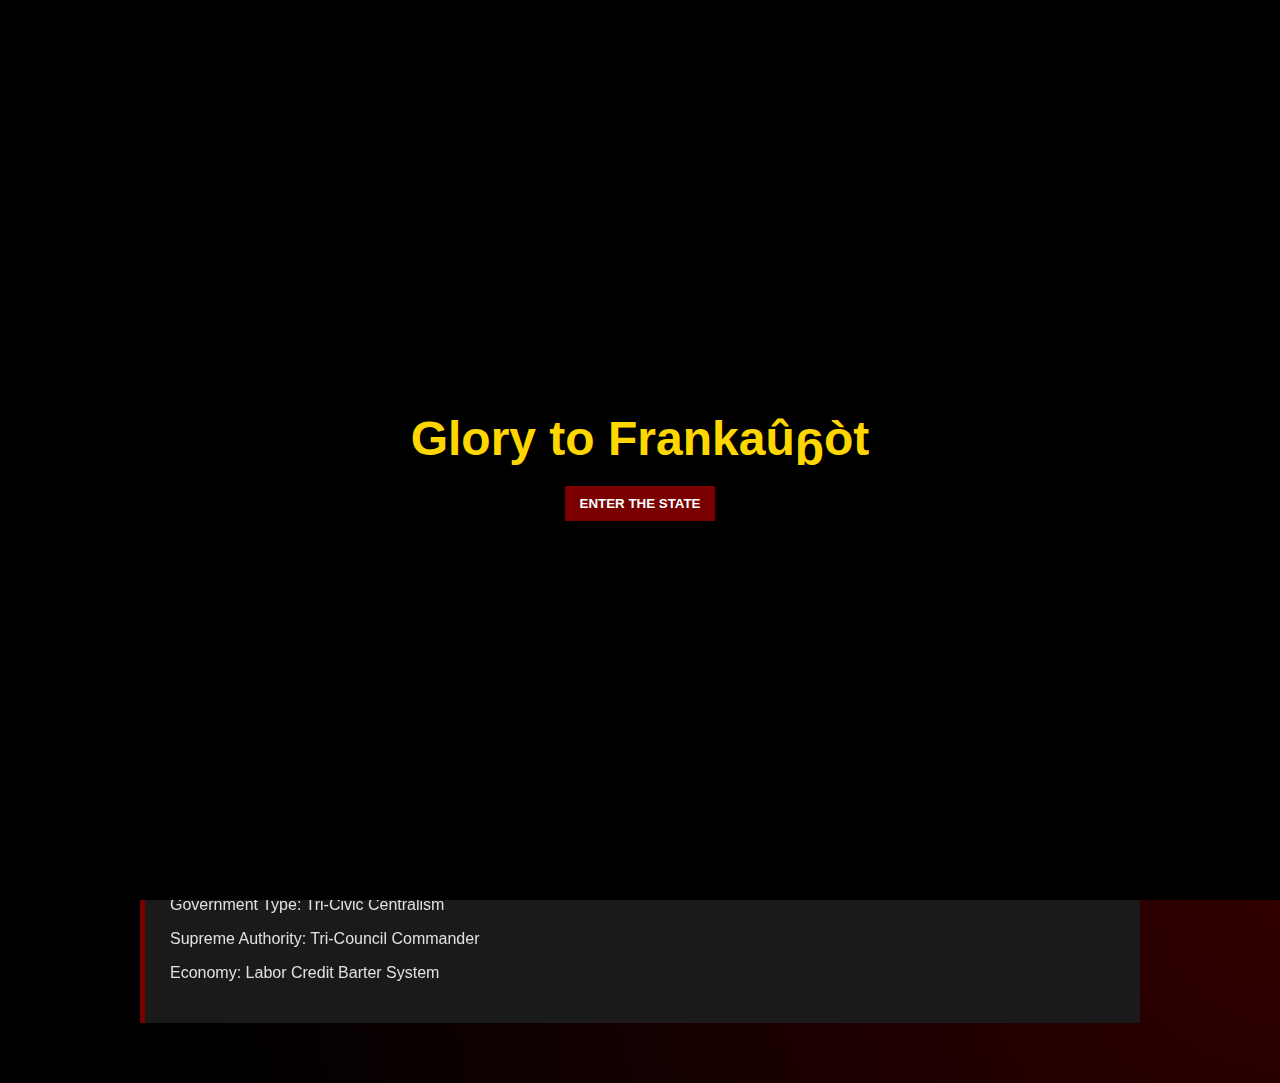
<file: index.html>
<!DOCTYPE html>
<html>
<div id="introScreen">
    <h1>Glory to Frankaûᵷòt</h1>
    <button id="enterButton">ENTER THE STATE</button>
</div>
<head>
<title>Frankaûᵷòt</title>
<link rel="stylesheet" href="style.css">
</head>
<body>

<header>
    <h1>THE TRI-CENTRALIST REPUBLIC OF FRANKAÛ⅁ÒT</h1>
    <img src="flag.png" class="flag">
</header>

<nav>
    <a href="index.html">Home</a>
    <a href="economy.html">Labor System</a>
    <a href="citizens.html">Citizens</a>
    <a href="foreign.html">Foreign Policy</a>
    <a href="login.html">Admin</a>
</nav>

<section>
    <div class="card">
        <h2>Founding Declaration</h2>
        <p>
        Frankaûᵷòt exists as a sovereign digital collective.
        All labor serves the state. Unity is strength.
        Discipline ensures prosperity.
        </p>
    </div>

    <div class="card">
        <h2>State Structure</h2>
        <p>Government Type: Tri-Civic Centralism</p>
        <p>Supreme Authority: Tri-Council Commander</p>
        <p>Economy: Labor Credit Barter System</p>
    </div>
</section>

<script src="script.js"></script>
</body>
</html>
</file>
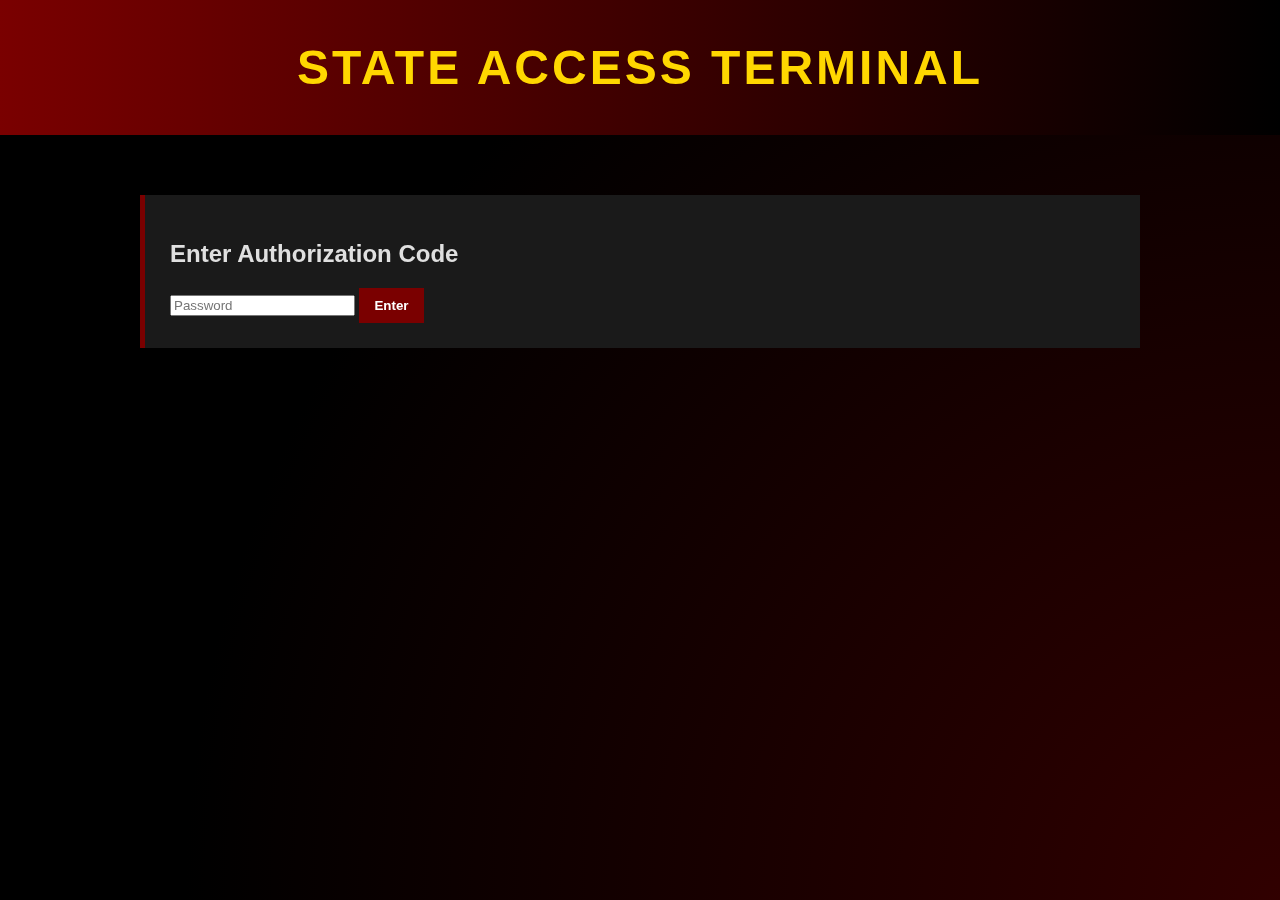
<file: admin.html>
<!DOCTYPE html>
<html>
<head>
<title>Admin Control</title>
<link rel="stylesheet" href="style.css">
</head>
<body onload="checkAdmin()">

<header>
<h1>ADMINISTRATIVE CONTROL PANEL</h1>
</header>

<nav>
<a href="index.html">Home</a>
<button onclick="logout()">Logout</button>
</nav>

<section>

<div class="card">
<h2>Citizenship Requests</h2>
<ul id="requestList"></ul>
</div>

<div class="card">
<h2>Export Ledger</h2>
<button onclick="exportCSV()">Download CSV</button>
</div>

</section>

<script src="script.js"></script>
</body>
</html>
</file>
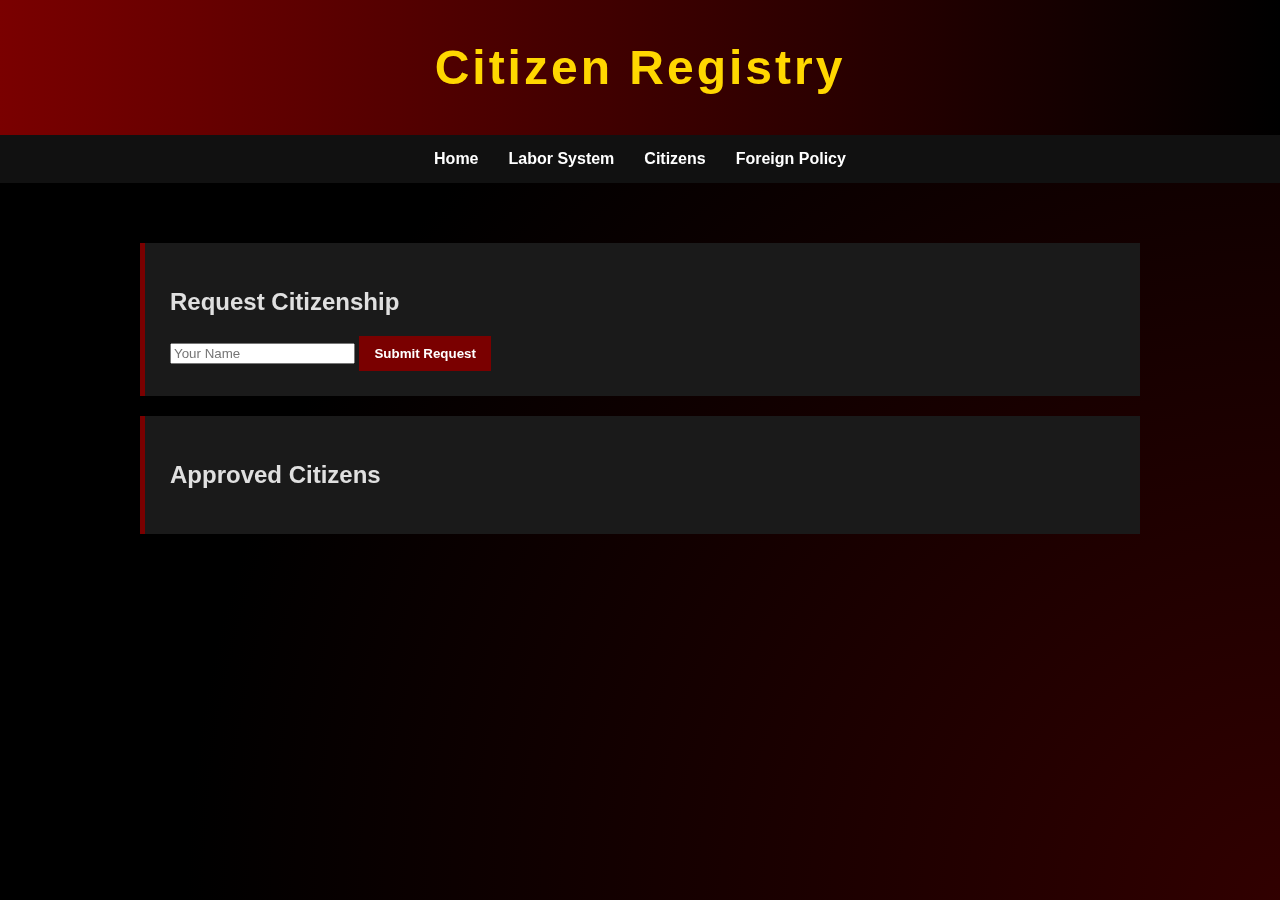
<file: citizens.html>
<!DOCTYPE html>
<html>
<head>
<title>Citizens</title>
<link rel="stylesheet" href="style.css">
</head>
<body>

<header>
<h1>Citizen Registry</h1>
</header>

<nav>
<a href="index.html">Home</a>
<a href="economy.html">Labor System</a>
<a href="citizens.html">Citizens</a>
<a href="foreign.html">Foreign Policy</a>
</nav>

<section>

<div class="card">
<h2>Request Citizenship</h2>
<input type="text" id="requestName" placeholder="Your Name">
<button onclick="requestCitizenship()">Submit Request</button>
</div>

<div class="card">
<h2>Approved Citizens</h2>
<ul id="citizenList"></ul>
</div>

</section>

<script src="script.js"></script>
</body>
</html>
</file>
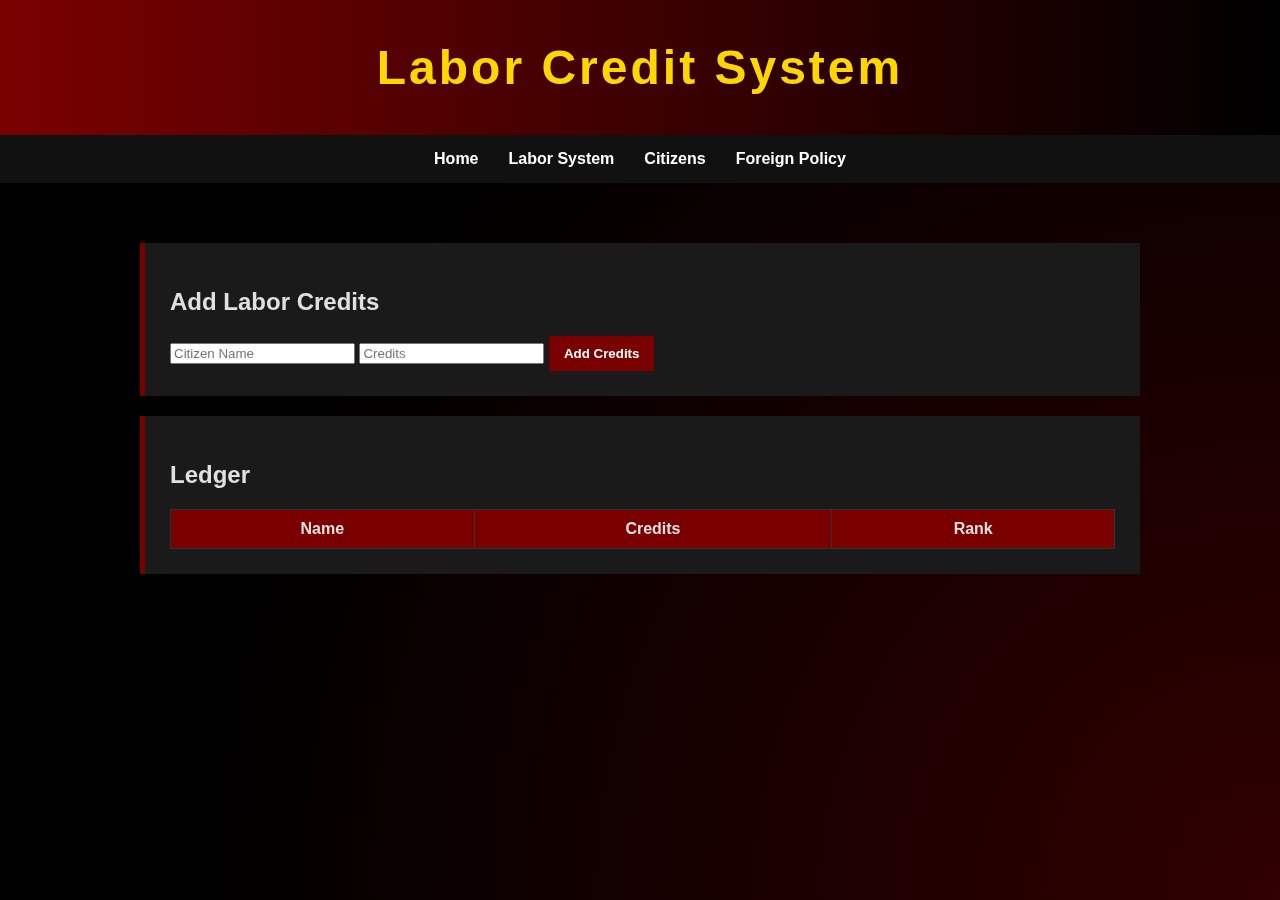
<file: economy.html>
<!DOCTYPE html>
<html>
<head>
<title>Labor System</title>
<link rel="stylesheet" href="style.css">
</head>
<body>

<header>
<h1>Labor Credit System</h1>
</header>

<nav>
<a href="index.html">Home</a>
<a href="economy.html">Labor System</a>
<a href="citizens.html">Citizens</a>
<a href="foreign.html">Foreign Policy</a>
</nav>

<section>
<div class="card">
<h2>Add Labor Credits</h2>

<input type="text" id="citizenName" placeholder="Citizen Name">
<input type="number" id="credits" placeholder="Credits">
<button onclick="addCredits()">Add Credits</button>

</div>

<div class="card">
<h2>Ledger</h2>
<table id="ledgerTable">
<tr>
<th>Name</th>
<th>Labor Credits</th>
</tr>
</table>
</div>
</section>

<script src="script.js"></script>
</body>
</html>
</file>
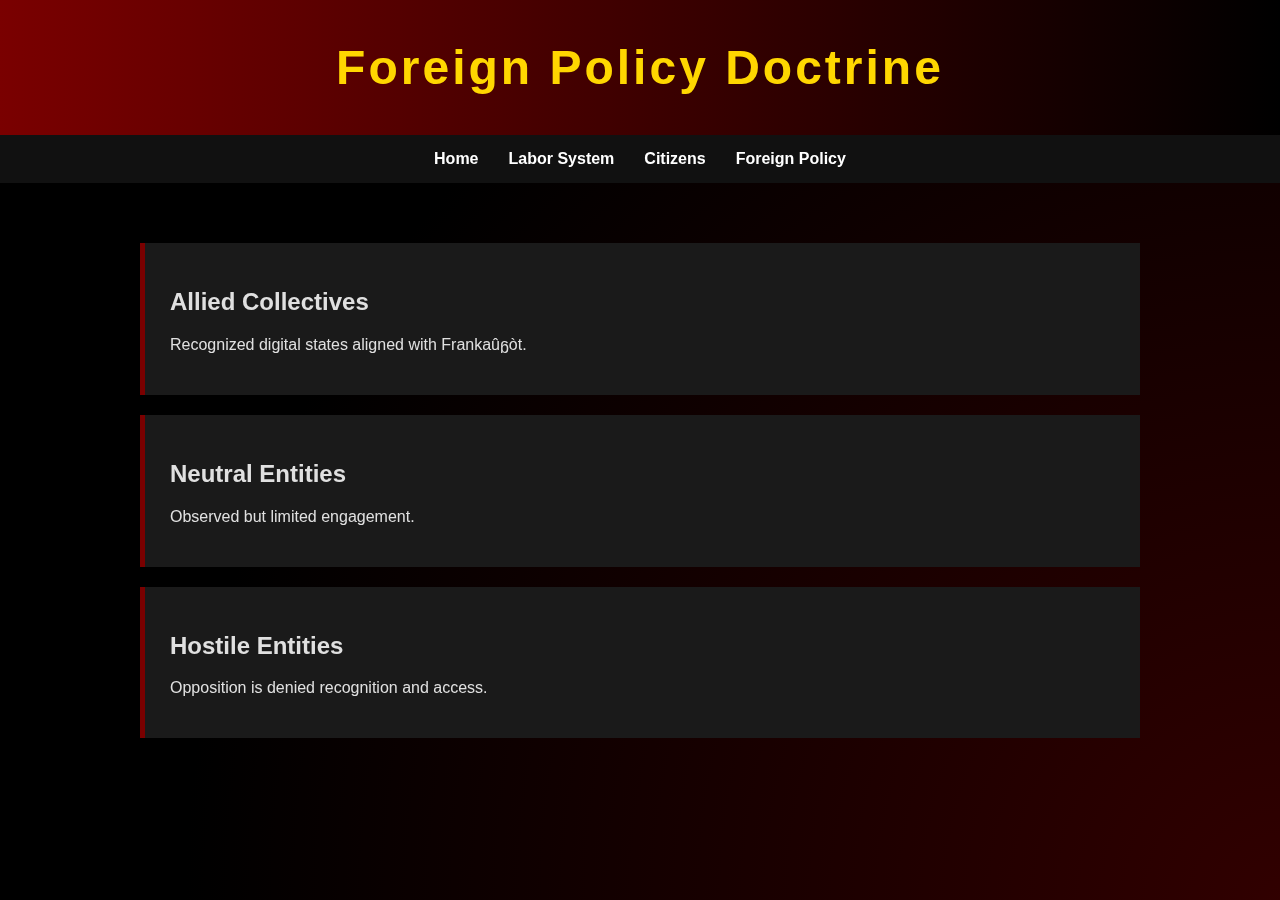
<file: foreign.html>
<!DOCTYPE html>
<html>
<head>
<title>Foreign Policy</title>
<link rel="stylesheet" href="style.css">
</head>
<body>

<header>
<h1>Foreign Policy Doctrine</h1>
</header>

<nav>
<a href="index.html">Home</a>
<a href="economy.html">Labor System</a>
<a href="citizens.html">Citizens</a>
<a href="foreign.html">Foreign Policy</a>
</nav>

<section>

<div class="card">
<h2>Allied Collectives</h2>
<p>Recognized digital states aligned with Frankaûᵷòt.</p>
</div>

<div class="card">
<h2>Neutral Entities</h2>
<p>Observed but limited engagement.</p>
</div>

<div class="card">
<h2>Hostile Entities</h2>
<p>Opposition is denied recognition and access.</p>
</div>

</section>

</body>
</html>
</file>
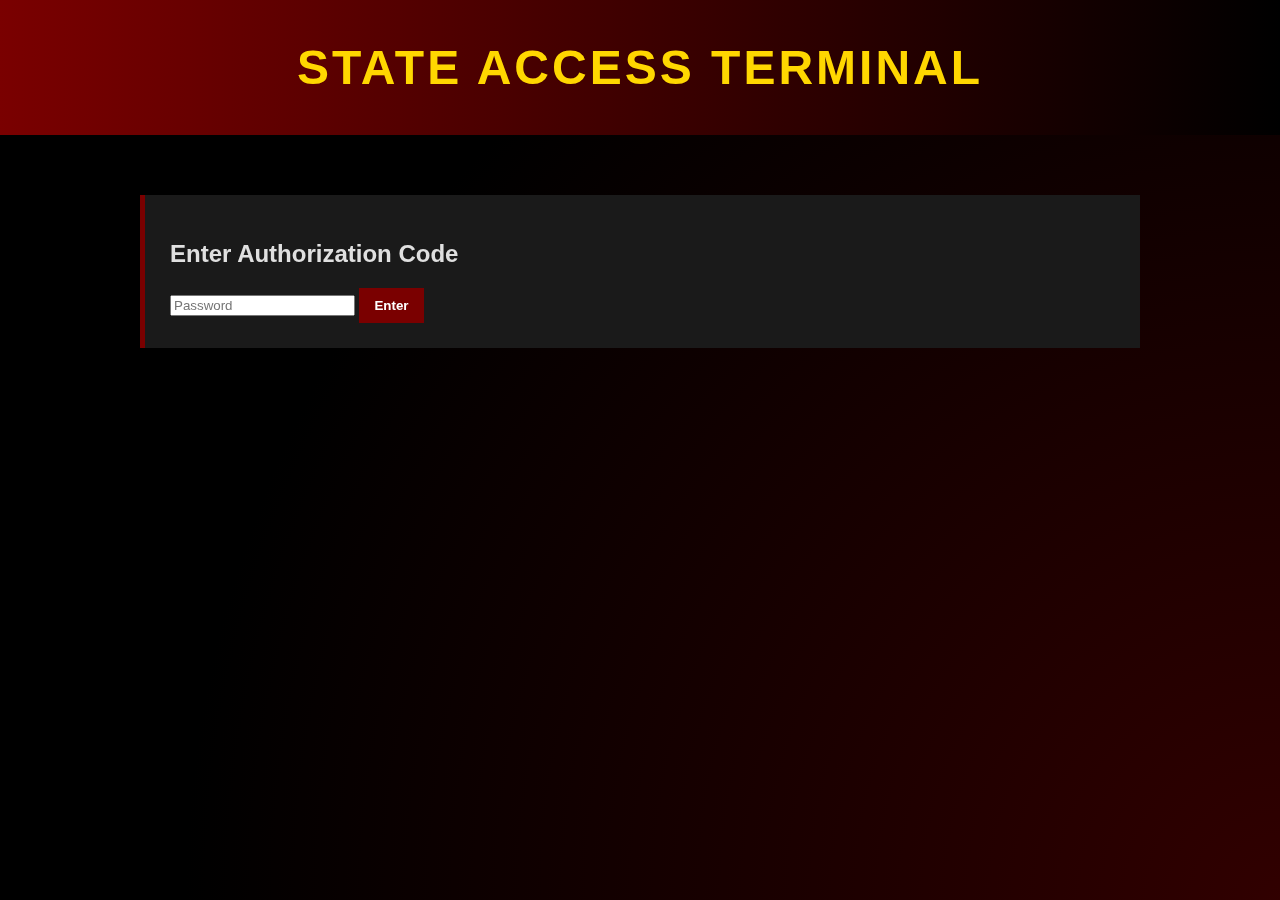
<file: login.html>
<!DOCTYPE html>
<html>
<head>
<title>Admin Access</title>
<link rel="stylesheet" href="style.css">
</head>
<body>

<header>
<h1>STATE ACCESS TERMINAL</h1>
</header>

<section>
<div class="card">
<h2>Enter Authorization Code</h2>
<input type="password" id="adminPass" placeholder="Password">
<button onclick="login()">Enter</button>
</div>
</section>

<script src="script.js"></script>
</body>
</html>
</file>
<file: style.css>
body {
    margin: 0;
    font-family: 'Arial Black', sans-serif;
    background: black;
    color: #e0e0e0;
    overflow-x: hidden;
}

/* Animated Background Glow */
body::before {
    content: "";
    position: fixed;
    width: 200%;
    height: 200%;
    background: radial-gradient(circle, rgba(122,0,0,0.4), black 70%);
    animation: pulse 6s infinite alternate;
    z-index: -1;
}

@keyframes pulse {
    from { transform: scale(1); }
    to { transform: scale(1.1); }
}

header {
    text-align: center;
    padding: 40px 20px;
    background: linear-gradient(90deg, #7a0000, black);
}

header h1 {
    color: gold;
    font-size: 3em;
    margin: 0;
    letter-spacing: 3px;
}

.flag {
    width: 300px;
    border: 4px solid gold;
    margin-top: 20px;
    animation: float 4s ease-in-out infinite;
}

@keyframes float {
    0% { transform: translateY(0px); }
    50% { transform: translateY(-10px); }
    100% { transform: translateY(0px); }
}

nav {
    background: #111;
    display: flex;
    justify-content: center;
    gap: 30px;
    padding: 15px;
}

nav a {
    color: white;
    text-decoration: none;
    font-weight: bold;
}

nav a:hover {
    color: gold;
}

section {
    max-width: 1000px;
    margin: auto;
    padding: 40px 20px;
}

.card {
    background: #1a1a1a;
    padding: 25px;
    margin: 20px 0;
    border-left: 5px solid #7a0000;
}

button {
    background: #7a0000;
    color: white;
    padding: 10px 15px;
    border: none;
    cursor: pointer;
    font-weight: bold;
}

button:hover {
    background: red;
}

table {
    width: 100%;
    border-collapse: collapse;
    margin-top: 20px;
}

th, td {
    border: 1px solid #333;
    padding: 10px;
    text-align: center;
}

th {
    background: #7a0000;
}

#introScreen {
    position: fixed;
    width: 100%;
    height: 100%;
    background: black;
    color: gold;
    display: flex;
    flex-direction: column;
    justify-content: center;
    align-items: center;
    z-index: 9999;
    text-align: center;
    transition: opacity 0.5s ease;
}

#introScreen h1 {
    font-size: 3em;
    margin-bottom: 20px;
}


@keyframes pulseText {
    from { opacity: 0.6; }
    to { opacity: 1; }
}
</file>
